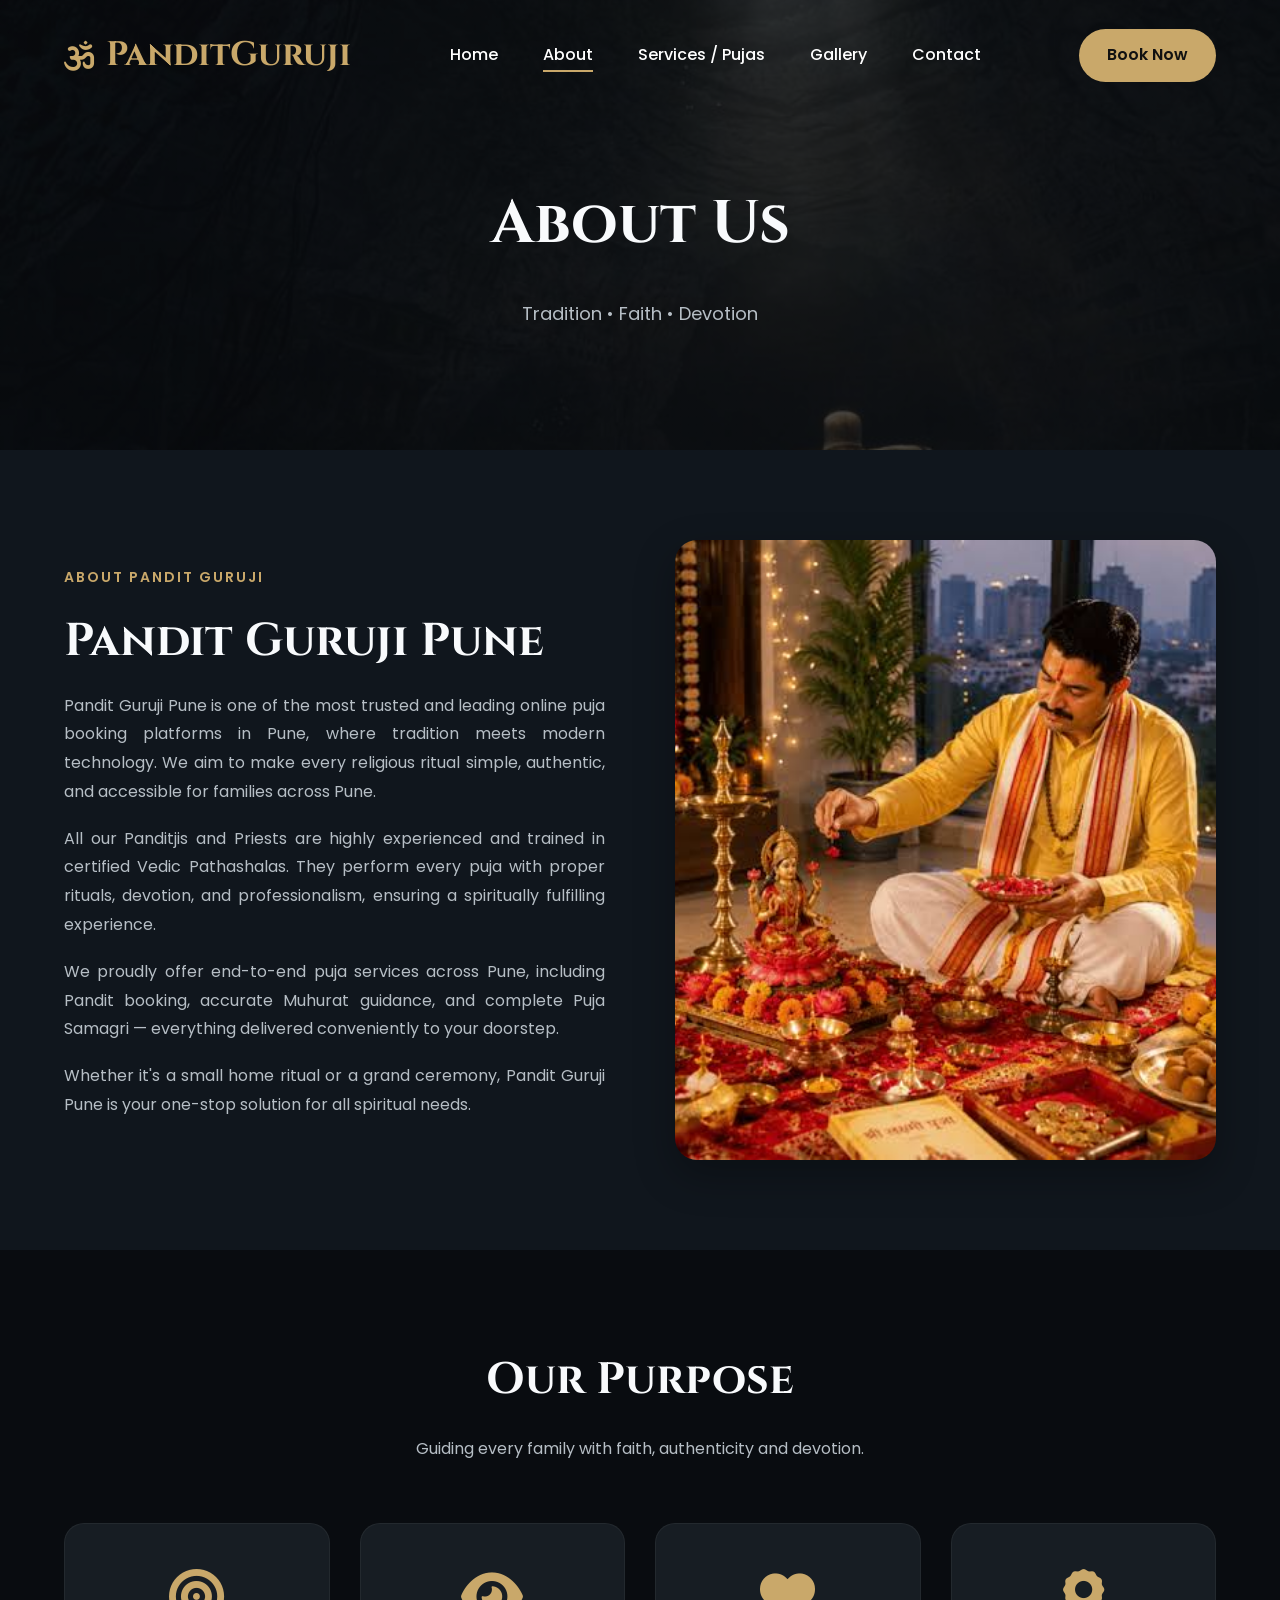
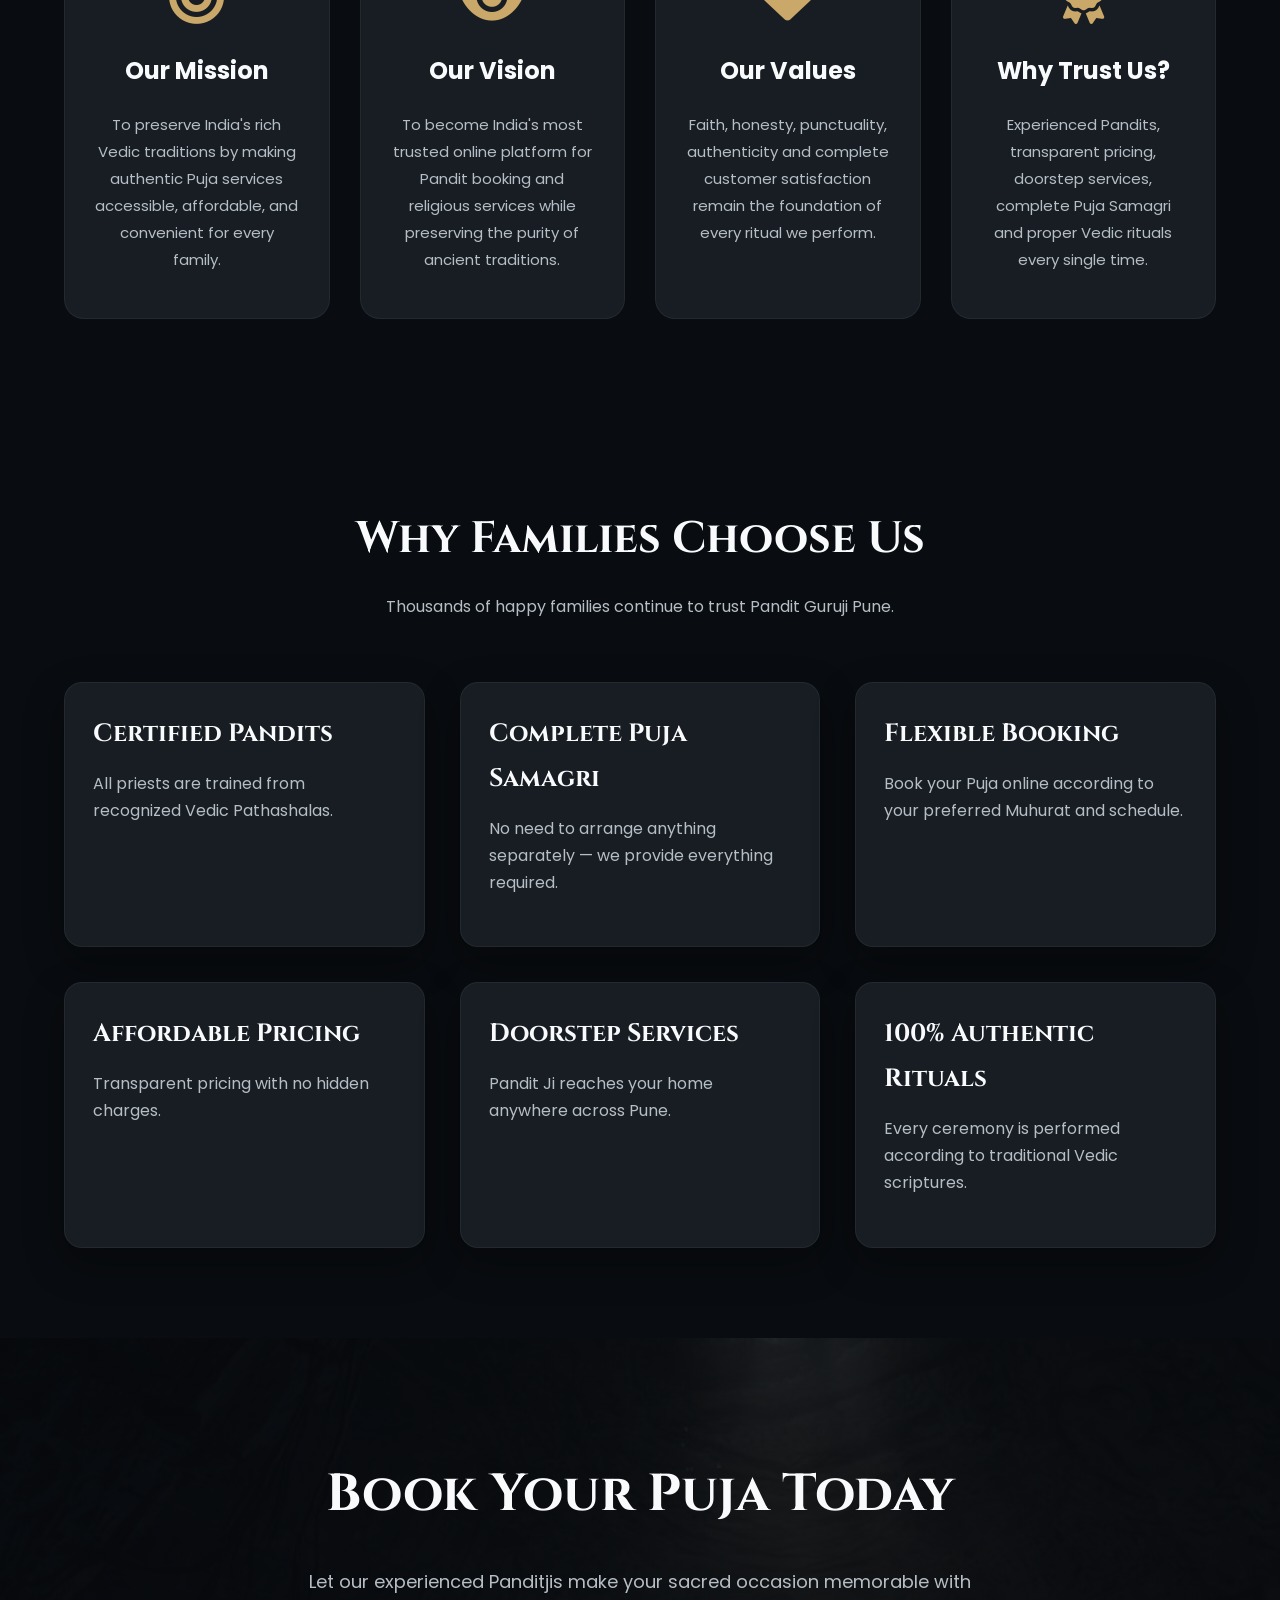
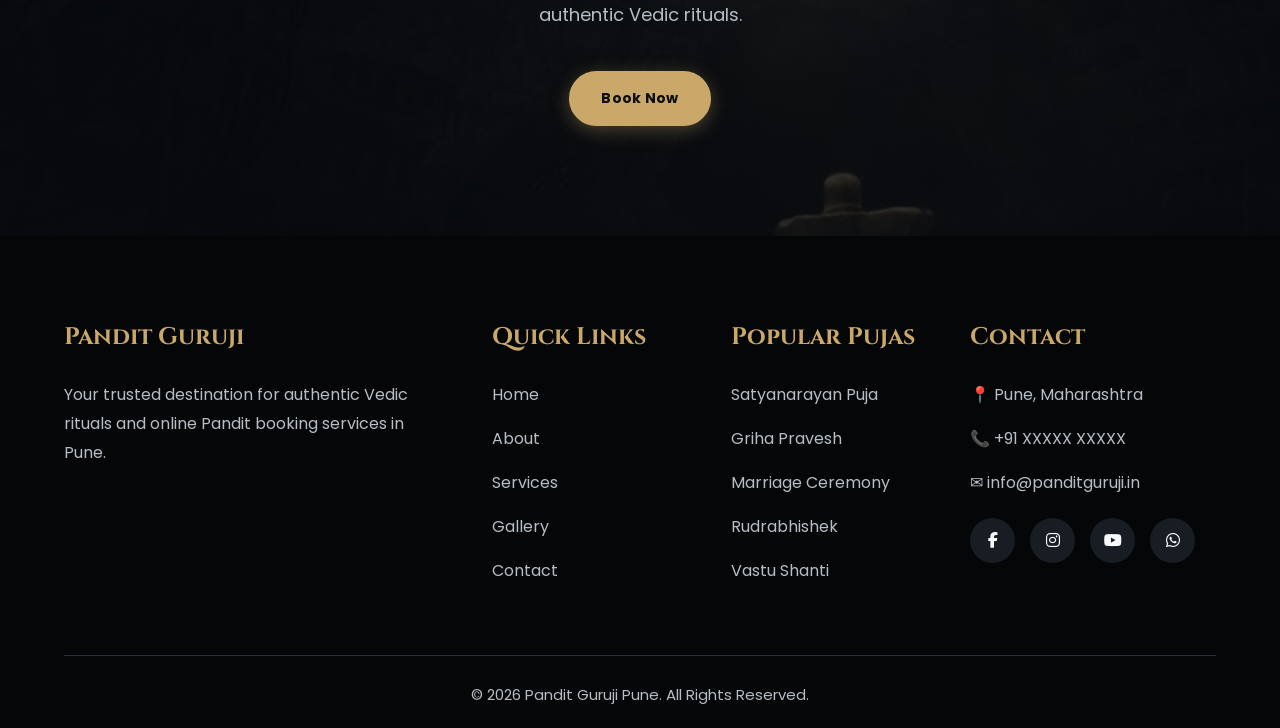
<file: about.html>
<!DOCTYPE html>
<html lang="en">
<head>
  <meta charset="UTF-8">
  <meta name="viewport" content="width=device-width, initial-scale=1.0">
  <title>About Us | Pandit Guruji Pune</title>
  <link rel="stylesheet" href="css/style.css">
  <link rel="preconnect" href="https://fonts.googleapis.com">
  <link rel="preconnect" href="https://fonts.gstatic.com" crossorigin>
  <link href="https://fonts.googleapis.com/css2?family=Cinzel:wght@500;600;700&family=Poppins:wght@300;400;500;600&display=swap" rel="stylesheet">
  <link rel="stylesheet" href="https://cdnjs.cloudflare.com/ajax/libs/font-awesome/6.5.2/css/all.min.css">
</head>
<body>

<!-- ================= PAGE BANNER ================= -->
<section class="page-banner">

  <header class="hero-header">
    <div class="container nav-container">
      <div class="logo">
        <i class="fa-solid fa-om"></i>
        PanditGuruji
      </div>
      <nav id="mainNav">
        <ul>
          <li><a href="index.html">Home</a></li>
          <li><a href="about.html" class="active">About</a></li>
          <li><a href="services.html">Services / Pujas</a></li>
          <li><a href="gallery.html">Gallery</a></li>
          <li><a href="contact.html">Contact</a></li>
        </ul>
      </nav>
      <a href="contact.html" class="nav-btn">Book Now</a>
      <button class="hamburger" id="hamburger" aria-label="Toggle menu">
        <span></span><span></span><span></span>
      </button>
    </div>
  </header>

  <div class="nav-overlay" id="navOverlay"></div>

  <div class="container">
    <h1>About Us</h1>
    <p>Tradition • Faith • Devotion</p>
  </div>

</section>

<!-- ================= ABOUT ================= -->
<section class="home-about">
  <div class="container">
    <div class="about-grid">
      <div class="about-content fade-up">
        <span>ABOUT PANDIT GURUJI</span>
        <h2>Pandit Guruji Pune</h2>
        <p>Pandit Guruji Pune is one of the most trusted and leading online puja booking platforms in Pune, where tradition meets modern technology. We aim to make every religious ritual simple, authentic, and accessible for families across Pune.</p>
        <p>All our Panditjis and Priests are highly experienced and trained in certified Vedic Pathashalas. They perform every puja with proper rituals, devotion, and professionalism, ensuring a spiritually fulfilling experience.</p>
        <p>We proudly offer end-to-end puja services across Pune, including Pandit booking, accurate Muhurat guidance, and complete Puja Samagri — everything delivered conveniently to your doorstep.</p>
        <p>Whether it's a small home ritual or a grand ceremony, Pandit Guruji Pune is your one-stop solution for all spiritual needs.</p>
      </div>
      <div class="about-image fade-up">
        <img src="images/about.jpg" alt="About Pandit Guruji">
      </div>
    </div>
  </div>
</section>

<!-- ================= MISSION & VISION ================= -->
<section>
  <div class="container">
    <div class="section-heading">
      <h2>Our Purpose</h2>
      <p>Guiding every family with faith, authenticity and devotion.</p>
    </div>
    <div class="why-grid">
      <div class="why-card fade-up">
        <i class="fa-solid fa-bullseye"></i>
        <h3>Our Mission</h3>
        <p>To preserve India's rich Vedic traditions by making authentic Puja services accessible, affordable, and convenient for every family.</p>
      </div>
      <div class="why-card fade-up">
        <i class="fa-solid fa-eye"></i>
        <h3>Our Vision</h3>
        <p>To become India's most trusted online platform for Pandit booking and religious services while preserving the purity of ancient traditions.</p>
      </div>
      <div class="why-card fade-up">
        <i class="fa-solid fa-heart"></i>
        <h3>Our Values</h3>
        <p>Faith, honesty, punctuality, authenticity and complete customer satisfaction remain the foundation of every ritual we perform.</p>
      </div>
      <div class="why-card fade-up">
        <i class="fa-solid fa-award"></i>
        <h3>Why Trust Us?</h3>
        <p>Experienced Pandits, transparent pricing, doorstep services, complete Puja Samagri and proper Vedic rituals every single time.</p>
      </div>
    </div>
  </div>
</section>

<!-- ================= WHY CHOOSE US ================= -->
<section class="featured-services">
  <div class="container">
    <div class="section-heading">
      <h2>Why Families Choose Us</h2>
      <p>Thousands of happy families continue to trust Pandit Guruji Pune.</p>
    </div>
    <div class="services-home-grid">
      <div class="service-home-card fade-up">
        <div class="card-content">
          <h3>Certified Pandits</h3>
          <p>All priests are trained from recognized Vedic Pathashalas.</p>
        </div>
      </div>
      <div class="service-home-card fade-up">
        <div class="card-content">
          <h3>Complete Puja Samagri</h3>
          <p>No need to arrange anything separately — we provide everything required.</p>
        </div>
      </div>
      <div class="service-home-card fade-up">
        <div class="card-content">
          <h3>Flexible Booking</h3>
          <p>Book your Puja online according to your preferred Muhurat and schedule.</p>
        </div>
      </div>
      <div class="service-home-card fade-up">
        <div class="card-content">
          <h3>Affordable Pricing</h3>
          <p>Transparent pricing with no hidden charges.</p>
        </div>
      </div>
      <div class="service-home-card fade-up">
        <div class="card-content">
          <h3>Doorstep Services</h3>
          <p>Pandit Ji reaches your home anywhere across Pune.</p>
        </div>
      </div>
      <div class="service-home-card fade-up">
        <div class="card-content">
          <h3>100% Authentic Rituals</h3>
          <p>Every ceremony is performed according to traditional Vedic scriptures.</p>
        </div>
      </div>
    </div>
  </div>
</section>

<!-- ================= CTA ================= -->
<section class="cta">
  <div class="container">
    <h2>Book Your Puja Today</h2>
    <p>Let our experienced Panditjis make your sacred occasion memorable with authentic Vedic rituals.</p>
    <a href="contact.html" class="btn">Book Now</a>
  </div>
</section>

<!-- ================= FOOTER ================= -->
<footer>
  <div class="container">
    <div class="footer-grid">
      <div>
        <h3>Pandit Guruji</h3>
        <p>Your trusted destination for authentic Vedic rituals and online Pandit booking services in Pune.</p>
      </div>
      <div>
        <h3>Quick Links</h3>
        <ul>
          <li><a href="index.html">Home</a></li>
          <li><a href="about.html">About</a></li>
          <li><a href="services.html">Services</a></li>
          <li><a href="gallery.html">Gallery</a></li>
          <li><a href="contact.html">Contact</a></li>
        </ul>
      </div>
      <div>
        <h3>Popular Pujas</h3>
        <ul>
          <li>Satyanarayan Puja</li>
          <li>Griha Pravesh</li>
          <li>Marriage Ceremony</li>
          <li>Rudrabhishek</li>
          <li>Vastu Shanti</li>
        </ul>
      </div>
      <div>
        <h3>Contact</h3>
        <p>📍 Pune, Maharashtra</p>
        <p>📞 +91 XXXXX XXXXX</p>
        <p>✉ info@panditguruji.in</p>
        <div class="socials">
          <a href="#"><i class="fab fa-facebook-f"></i></a>
          <a href="#"><i class="fab fa-instagram"></i></a>
          <a href="#"><i class="fab fa-youtube"></i></a>
          <a href="#"><i class="fab fa-whatsapp"></i></a>
        </div>
      </div>
    </div>
    <hr>
    <p class="copyright">© 2026 Pandit Guruji Pune. All Rights Reserved.</p>
  </div>
</footer>

<script src="js/script.js"></script>
</body>
</html>
</file>
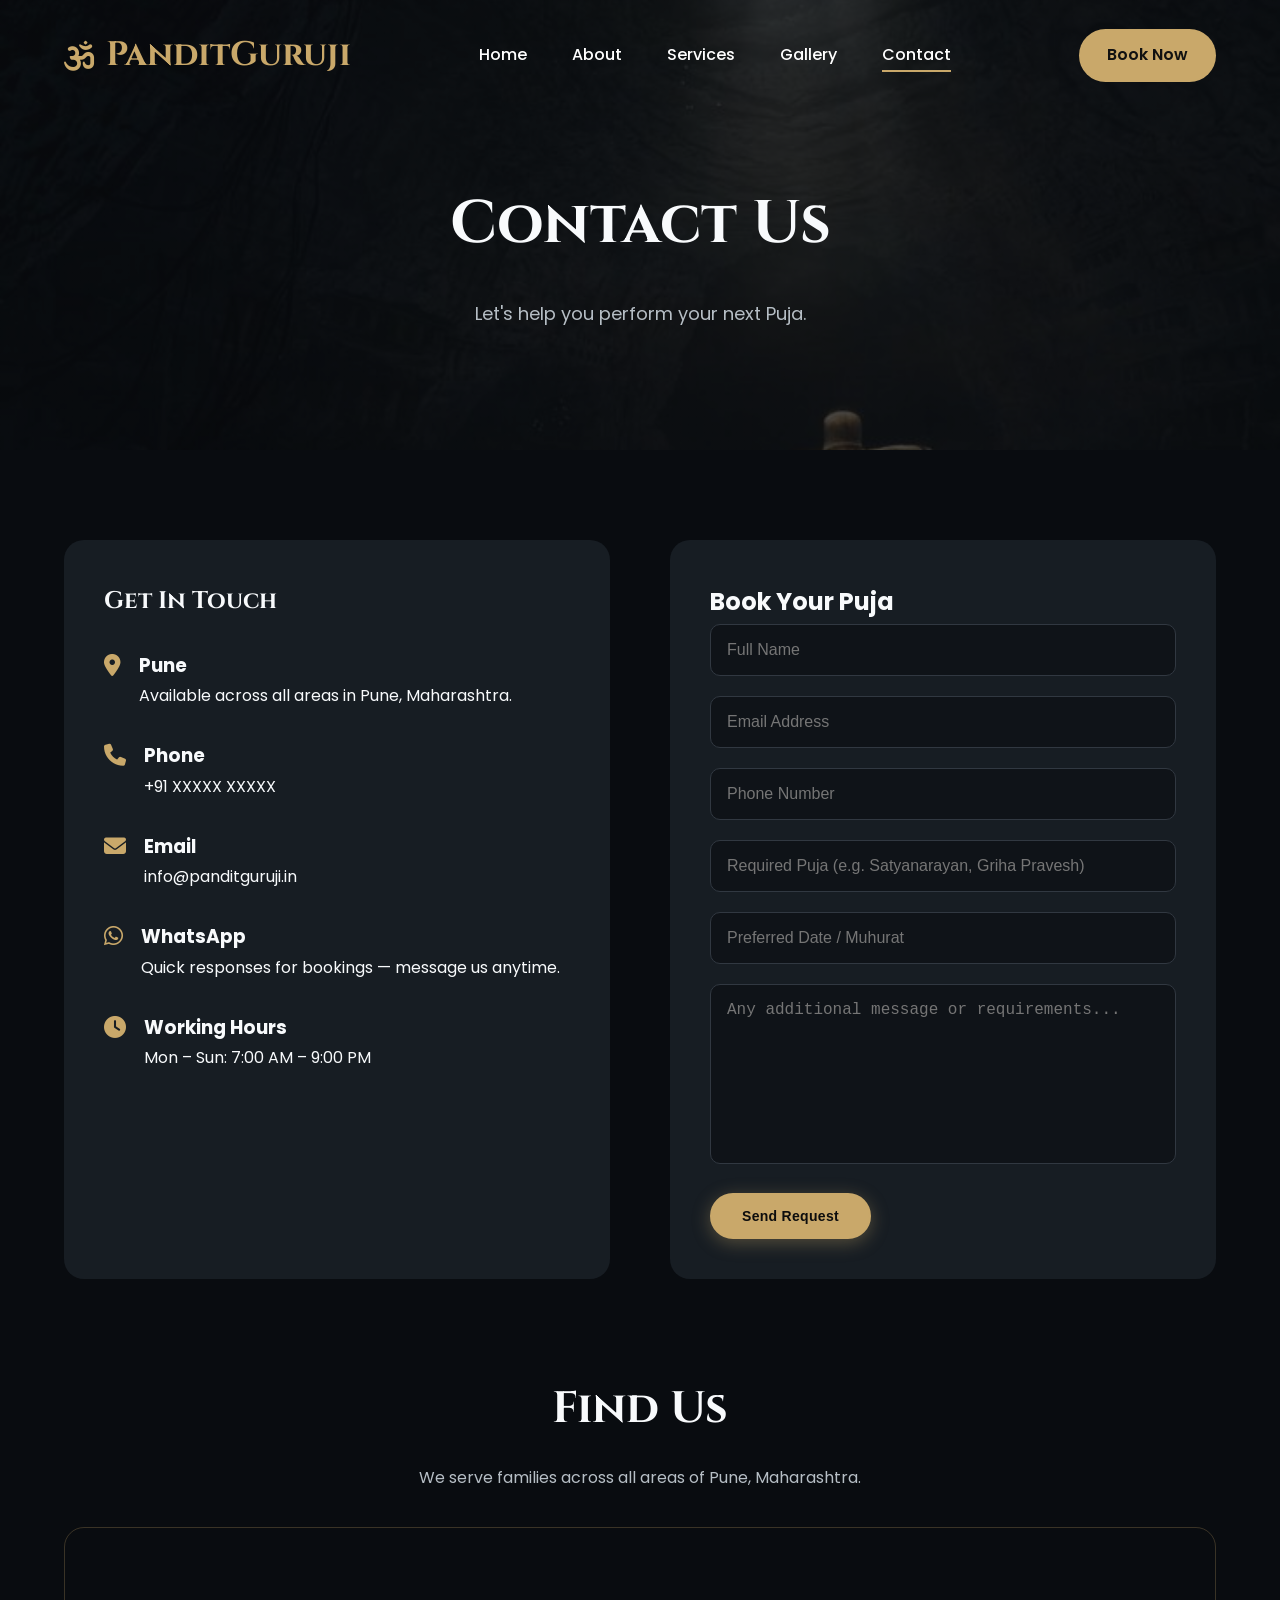
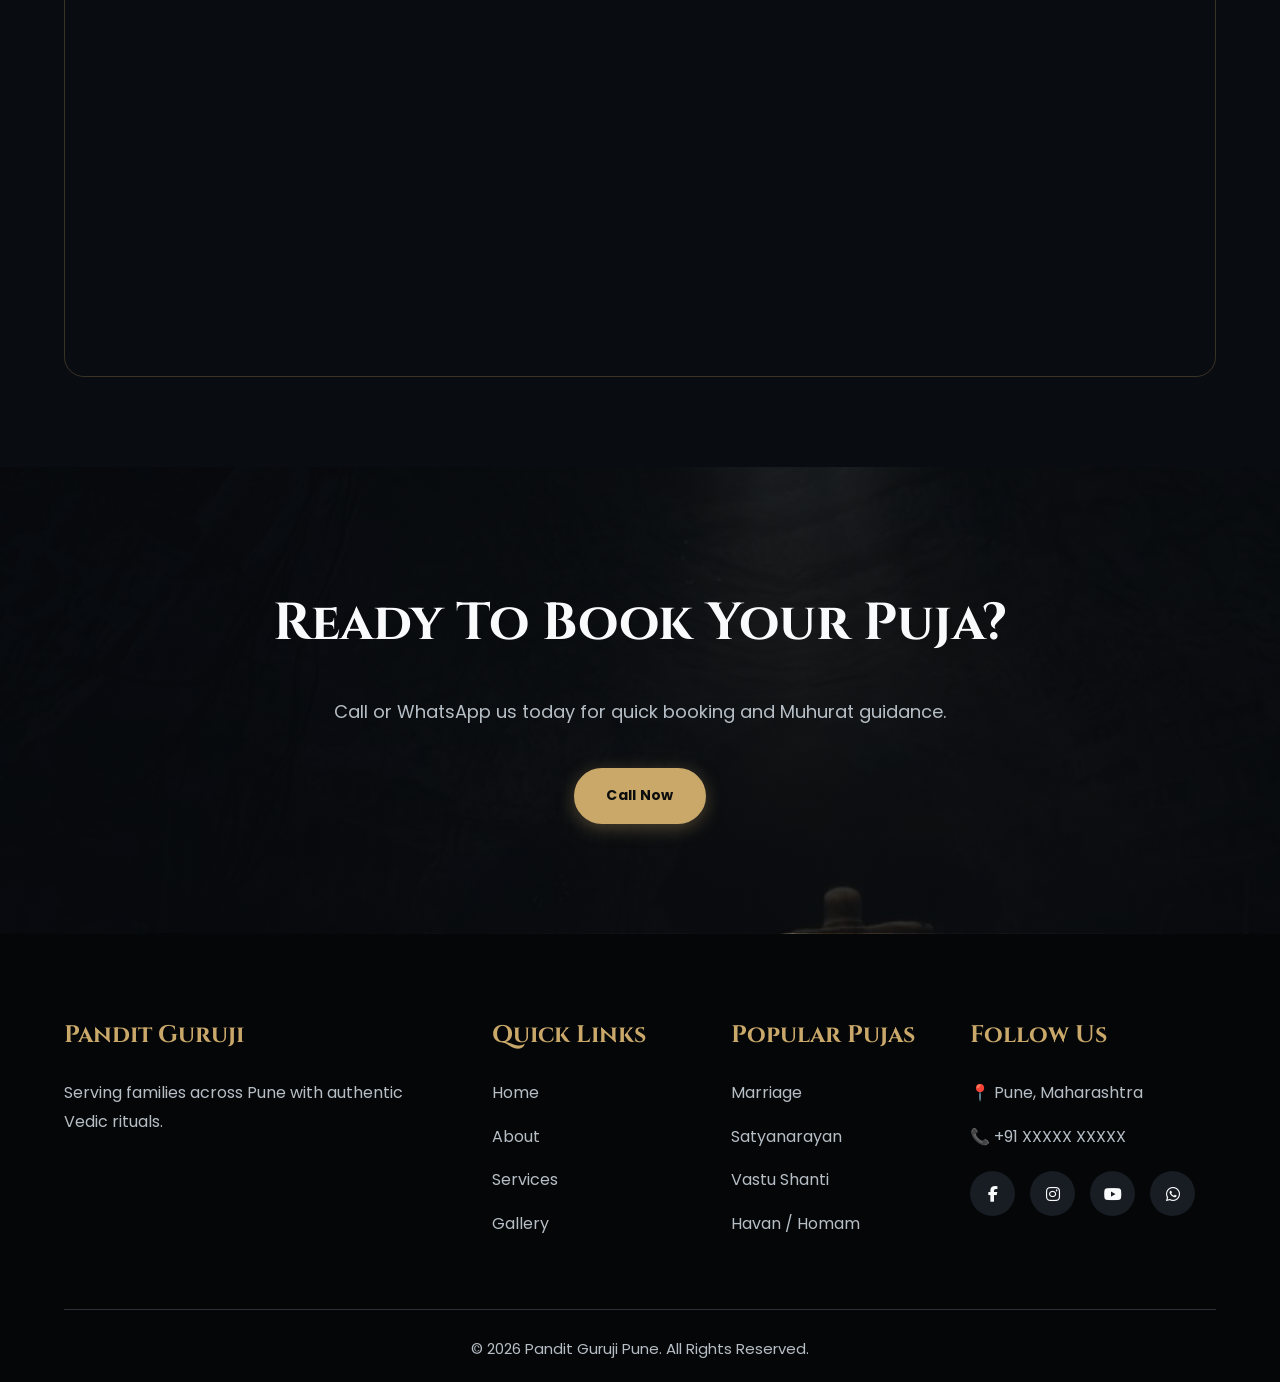
<file: contact.html>
<!DOCTYPE html>
<html lang="en">
<head>
  <meta charset="UTF-8">
  <meta name="viewport" content="width=device-width, initial-scale=1.0">
  <title>Contact Us | Pandit Guruji Pune</title>
  <link rel="stylesheet" href="css/style.css">
  <link href="https://fonts.googleapis.com/css2?family=Cinzel:wght@500;600;700&family=Poppins:wght@300;400;500;600&display=swap" rel="stylesheet">
  <link rel="stylesheet" href="https://cdnjs.cloudflare.com/ajax/libs/font-awesome/6.5.2/css/all.min.css">
</head>
<body>

<!-- ================= PAGE BANNER ================= -->
<section class="page-banner">

  <header class="hero-header">
    <div class="container nav-container">
      <div class="logo">
        <i class="fa-solid fa-om"></i>
        PanditGuruji
      </div>
      <nav id="mainNav">
        <ul>
          <li><a href="index.html">Home</a></li>
          <li><a href="about.html">About</a></li>
          <li><a href="services.html">Services</a></li>
          <li><a href="gallery.html">Gallery</a></li>
          <li><a href="contact.html" class="active">Contact</a></li>
        </ul>
      </nav>
      <a href="contact.html" class="nav-btn">Book Now</a>
      <button class="hamburger" id="hamburger" aria-label="Toggle menu">
        <span></span><span></span><span></span>
      </button>
    </div>
  </header>

  <div class="nav-overlay" id="navOverlay"></div>

  <div class="container">
    <h1>Contact Us</h1>
    <p>Let's help you perform your next Puja.</p>
  </div>

</section>

<!-- ================= CONTACT GRID ================= -->
<section>
  <div class="container">
    <div class="contact-grid">

      <!-- Info -->
      <div class="contact-info fade-up">
        <h2>Get In Touch</h2>

        <div class="contact-item">
          <i class="fa-solid fa-location-dot"></i>
          <div>
            <h3>Pune</h3>
            <p>Available across all areas in Pune, Maharashtra.</p>
          </div>
        </div>

        <div class="contact-item">
          <i class="fa-solid fa-phone"></i>
          <div>
            <h3>Phone</h3>
            <p>+91 XXXXX XXXXX</p>
          </div>
        </div>

        <div class="contact-item">
          <i class="fa-solid fa-envelope"></i>
          <div>
            <h3>Email</h3>
            <p>info@panditguruji.in</p>
          </div>
        </div>

        <div class="contact-item">
          <i class="fa-brands fa-whatsapp"></i>
          <div>
            <h3>WhatsApp</h3>
            <p>Quick responses for bookings — message us anytime.</p>
          </div>
        </div>

        <div class="contact-item">
          <i class="fa-solid fa-clock"></i>
          <div>
            <h3>Working Hours</h3>
            <p>Mon – Sun: 7:00 AM – 9:00 PM</p>
          </div>
        </div>
      </div>

      <!-- Form -->
      <div class="contact-form fade-up">
        <h2>Book Your Puja</h2>
        <form>
          <input type="text" placeholder="Full Name" required>
          <input type="email" placeholder="Email Address" required>
          <input type="tel" placeholder="Phone Number" required>
          <input type="text" placeholder="Required Puja (e.g. Satyanarayan, Griha Pravesh)">
          <input type="text" placeholder="Preferred Date / Muhurat">
          <textarea placeholder="Any additional message or requirements..."></textarea>
          <button type="submit" class="btn">Send Request</button>
        </form>
      </div>

    </div>
  </div>
</section>

<!-- ================= GOOGLE MAPS ================= -->
<section style="padding-top:0;">
  <div class="container">
    <div class="section-heading" style="margin-bottom:35px;">
      <h2>Find Us</h2>
      <p>We serve families across all areas of Pune, Maharashtra.</p>
    </div>
    <div class="map-container">
      <!-- Google Maps embed — Pune city centre -->
      <iframe
        src="https://www.google.com/maps/embed?pb=!1m18!1m12!1m3!1d242122.05291834375!2d73.72892889999999!3d18.524564!2m3!1f0!2f0!3f0!3m2!1i1024!2i768!4f13.1!3m3!1m2!1s0x3bc2bf2e67461101%3A0x828d43bf9d9ee343!2sPune%2C%20Maharashtra!5e0!3m2!1sen!2sin!4v1719475200000!5m2!1sen!2sin"
        allowfullscreen=""
        loading="lazy"
        referrerpolicy="no-referrer-when-downgrade"
        title="Pandit Guruji Pune Location">
      </iframe>
    </div>
  </div>
</section>

<!-- ================= CTA ================= -->
<section class="cta">
  <div class="container">
    <h2>Ready To Book Your Puja?</h2>
    <p>Call or WhatsApp us today for quick booking and Muhurat guidance.</p>
    <a href="tel:+91XXXXXXXXXX" class="btn">Call Now</a>
  </div>
</section>

<!-- ================= FOOTER ================= -->
<footer>
  <div class="container">
    <div class="footer-grid">
      <div>
        <h3>Pandit Guruji</h3>
        <p>Serving families across Pune with authentic Vedic rituals.</p>
      </div>
      <div>
        <h3>Quick Links</h3>
        <ul>
          <li><a href="index.html">Home</a></li>
          <li><a href="about.html">About</a></li>
          <li><a href="services.html">Services</a></li>
          <li><a href="gallery.html">Gallery</a></li>
        </ul>
      </div>
      <div>
        <h3>Popular Pujas</h3>
        <ul>
          <li>Marriage</li>
          <li>Satyanarayan</li>
          <li>Vastu Shanti</li>
          <li>Havan / Homam</li>
        </ul>
      </div>
      <div>
        <h3>Follow Us</h3>
        <p>📍 Pune, Maharashtra</p>
        <p>📞 +91 XXXXX XXXXX</p>
        <div class="socials">
          <a href="#"><i class="fab fa-facebook-f"></i></a>
          <a href="#"><i class="fab fa-instagram"></i></a>
          <a href="#"><i class="fab fa-youtube"></i></a>
          <a href="#"><i class="fab fa-whatsapp"></i></a>
        </div>
      </div>
    </div>
    <hr>
    <p class="copyright">© 2026 Pandit Guruji Pune. All Rights Reserved.</p>
  </div>
</footer>

<script src="js/script.js"></script>
</body>
</html>
</file>
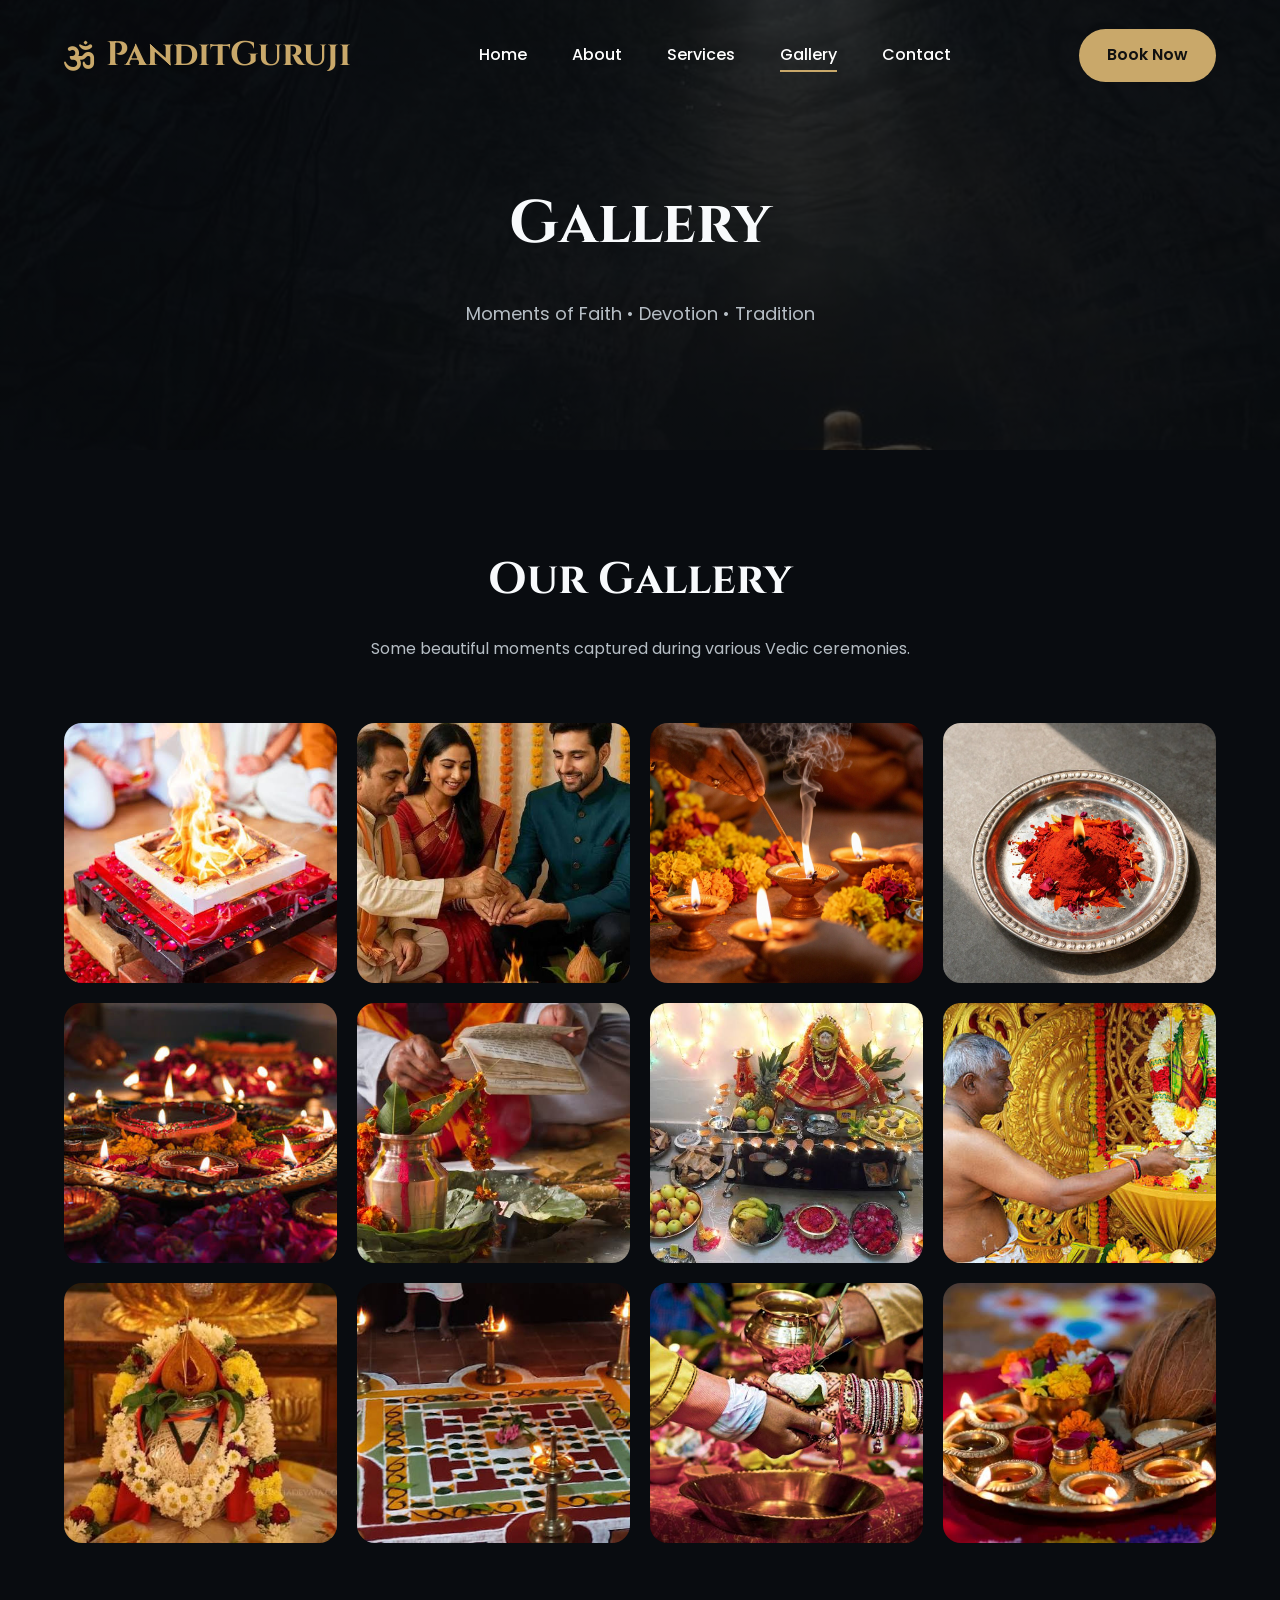
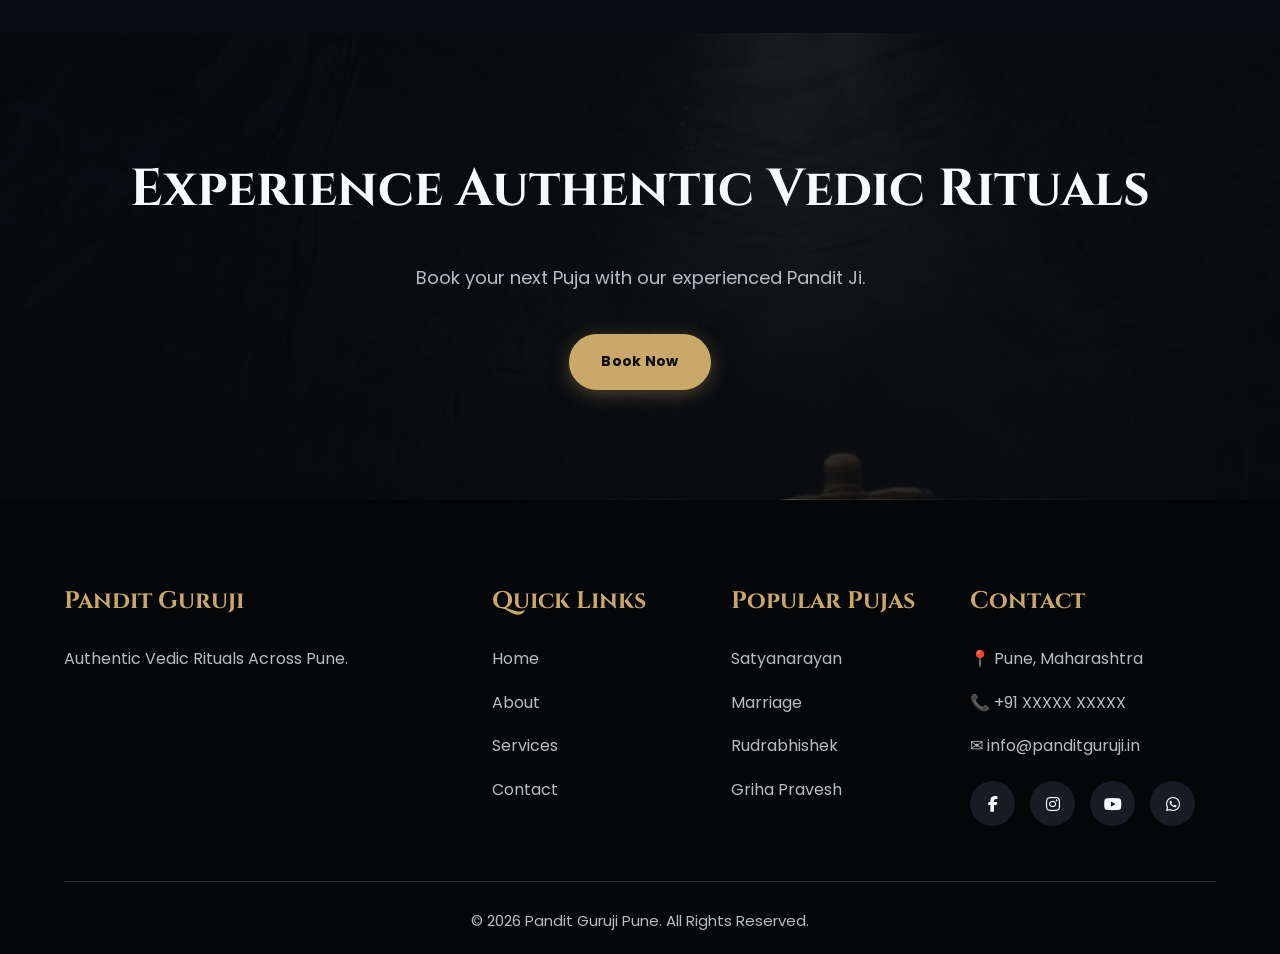
<file: gallery.html>
<!DOCTYPE html>
<html lang="en">
<head>
  <meta charset="UTF-8">
  <meta name="viewport" content="width=device-width, initial-scale=1.0">
  <title>Gallery | Pandit Guruji Pune</title>
  <link rel="stylesheet" href="css/style.css">
  <link href="https://fonts.googleapis.com/css2?family=Cinzel:wght@500;600;700&family=Poppins:wght@300;400;500;600&display=swap" rel="stylesheet">
  <link rel="stylesheet" href="https://cdnjs.cloudflare.com/ajax/libs/font-awesome/6.5.2/css/all.min.css">
</head>
<body>

<!-- ================= PAGE BANNER ================= -->
<section class="page-banner">

  <header class="hero-header">
    <div class="container nav-container">
      <div class="logo">
        <i class="fa-solid fa-om"></i>
        PanditGuruji
      </div>
      <nav id="mainNav">
        <ul>
          <li><a href="index.html">Home</a></li>
          <li><a href="about.html">About</a></li>
          <li><a href="services.html">Services</a></li>
          <li><a href="gallery.html" class="active">Gallery</a></li>
          <li><a href="contact.html">Contact</a></li>
        </ul>
      </nav>
      <a href="contact.html" class="nav-btn">Book Now</a>
      <button class="hamburger" id="hamburger" aria-label="Toggle menu">
        <span></span><span></span><span></span>
      </button>
    </div>
  </header>

  <div class="nav-overlay" id="navOverlay"></div>

  <div class="container">
    <h1>Gallery</h1>
    <p>Moments of Faith • Devotion • Tradition</p>
  </div>

</section>

<!-- ================= GALLERY ================= -->
<section>
  <div class="container">
    <div class="section-heading">
      <h2>Our Gallery</h2>
      <p>Some beautiful moments captured during various Vedic ceremonies.</p>
    </div>
    <div class="gallery-grid">
      <img src="images/gallery-1.jpg" alt="Vedic Ceremony">
      <img src="images/gallery-2.jpg" alt="Vedic Ceremony">
      <img src="images/gallery-3.jpg" alt="Vedic Ceremony">
      <img src="images/gallery-4.jpg" alt="Vedic Ceremony">
      <img src="images/gallery-5.jpg" alt="Vedic Ceremony">
      <img src="images/gallery-6.jpg" alt="Vedic Ceremony">
      <img src="images/gallery-7.jpg" alt="Vedic Ceremony">
      <img src="images/gallery-8.jpg" alt="Vedic Ceremony">
      <img src="images/gallery-9.jpg" alt="Vedic Ceremony">
      <img src="images/gallery-10.jpg" alt="Vedic Ceremony">
      <img src="images/gallery-11.jpg" alt="Vedic Ceremony">
      <img src="images/gallery-12.jpg" alt="Vedic Ceremony">
    </div>
  </div>
</section>

<!-- ================= CTA ================= -->
<section class="cta">
  <div class="container">
    <h2>Experience Authentic Vedic Rituals</h2>
    <p>Book your next Puja with our experienced Pandit Ji.</p>
    <a href="contact.html" class="btn">Book Now</a>
  </div>
</section>

<!-- ================= FOOTER ================= -->
<footer>
  <div class="container">
    <div class="footer-grid">
      <div>
        <h3>Pandit Guruji</h3>
        <p>Authentic Vedic Rituals Across Pune.</p>
      </div>
      <div>
        <h3>Quick Links</h3>
        <ul>
          <li><a href="index.html">Home</a></li>
          <li><a href="about.html">About</a></li>
          <li><a href="services.html">Services</a></li>
          <li><a href="contact.html">Contact</a></li>
        </ul>
      </div>
      <div>
        <h3>Popular Pujas</h3>
        <ul>
          <li>Satyanarayan</li>
          <li>Marriage</li>
          <li>Rudrabhishek</li>
          <li>Griha Pravesh</li>
        </ul>
      </div>
      <div>
        <h3>Contact</h3>
        <p>📍 Pune, Maharashtra</p>
        <p>📞 +91 XXXXX XXXXX</p>
        <p>✉ info@panditguruji.in</p>
        <div class="socials">
          <a href="#"><i class="fab fa-facebook-f"></i></a>
          <a href="#"><i class="fab fa-instagram"></i></a>
          <a href="#"><i class="fab fa-youtube"></i></a>
          <a href="#"><i class="fab fa-whatsapp"></i></a>
        </div>
      </div>
    </div>
    <hr>
    <p class="copyright">© 2026 Pandit Guruji Pune. All Rights Reserved.</p>
  </div>
</footer>

<script src="js/script.js"></script>
</body>
</html>
</file>
<file: css/style.css>
/* ===============================
   GOOGLE FONT
================================= */

@import url('https://fonts.googleapis.com/css2?family=Cinzel:wght@500;600;700&family=Poppins:wght@300;400;500;600;700&display=swap');

/* ===============================
   ROOT COLORS
================================= */

:root{

--bg:#090C10;
--surface:#171D23;
--surface2:#202932;

--gold:#C9A86A;
--gold-light:#E2C48D;

--white:#F8FAFC;
--text:#B6BEC5;

--shadow:0 15px 40px rgba(0,0,0,.30);

}

/* ===============================
RESET
================================= */

*{

margin:0;
padding:0;
box-sizing:border-box;

}

html{

scroll-behavior:smooth;

}

body{

background:var(--bg);

font-family:'Poppins',sans-serif;

color:var(--white);

overflow-x:hidden;

line-height:1.8;

}

img{

display:block;

max-width:100%;

}

a{

text-decoration:none;

color:inherit;

}

ul{

list-style:none;

}

/* ===============================
CONTAINER
================================= */

.container{

width:90%;

max-width:1280px;

margin:auto;

}

/* ===============================
SECTION
================================= */

section{

padding:90px 0;

}

.section-heading{

text-align:center;

margin-bottom:60px;

}

.section-heading h2{

font-size:44px;

font-family:'Cinzel',serif;

margin-bottom:15px;

}

.section-heading p{

max-width:650px;

margin:auto;

color:var(--text);

}

/* ===============================
HERO
================================= */

.hero{

position:relative;

height:100vh;

overflow:hidden;

display:flex;

justify-content:center;

align-items:center;

padding:0;

}

.hero-bg{

position:absolute;

top:0;

left:0;

width:100%;

height:100%;

object-fit:cover;

object-position:center top;

z-index:1;

}

.hero-content h1{

font-family:'Cinzel',serif;

font-size:24px;     /* was 64px */

line-height:1.2;

margin-bottom:20px;

font-weight:700;

animation:slideUp 1.4s ease forwards;

opacity:0;

}

.hero-content h1 span{

color:var(--gold);

display:inline-block;

animation:glow 2.5s infinite alternate;

}

.hero-content p{

font-size:8px;

color:var(--text);

margin-bottom:38px;

max-width:560px;

line-height:1.8;

animation:fadeUp 1.8s ease forwards;

animation-delay:.5s;

opacity:0;

}

.overlay{

position:absolute;

inset:0;

background:linear-gradient(

rgba(5,8,12,.30),

rgba(5,8,12,.55)

);

z-index:2;

}

/* ===============================
NAVBAR
================================= */

.hero-header{

position:absolute;

top:0;

left:0;

width:100%;

z-index:100; /* above page-banner bg but nav goes higher via fixed */

padding:25px 0;

}

.nav-container{

display:flex;

justify-content:space-between;

align-items:center;

}

.logo{

font-family:'Cinzel',serif;

font-size:34px;

font-weight:700;

color:var(--gold);

display:flex;

align-items:center;

gap:12px;

}

.logo i{

font-size:30px;

}

nav ul{

display:flex;

gap:45px;

}

nav ul li a{

color:white;

font-weight:500;

position:relative;

transition:.35s;

}

nav ul li a::after{

content:"";

position:absolute;

left:0;

bottom:-6px;

width:0;

height:2px;

background:var(--gold);

transition:.35s;

}

nav ul li a:hover::after,

nav ul li a.active::after{

width:100%;

}

nav ul li a:hover{

color:var(--gold);

}

.nav-btn{

padding:12px 28px;

background:var(--gold);

color:#111;

border-radius:40px;

font-weight:600;

transition:.35s;

}

.nav-btn:hover{

background:var(--gold-light);

transform:translateY(-3px);

}

/* ===============================
HERO CONTENT
================================= */

.hero-content{

position:relative;

z-index:5;

max-width:820px;

margin-left:0;

padding-left:0px;   /* Move content towards the left */

text-align:left;



}

.hero-tag{

display:inline-block;

padding:8px 18px;

background:rgba(255,255,255,.08);

border:1px solid rgba(255,255,255,.08);

border-radius:30px;

margin-bottom:25px;

font-size:14px;

}

.hero-content h1{

font-family:'Cinzel',serif;

font-size:42px;

line-height:1.15;

font-weight:700;

margin:20px 0;

letter-spacing:1px;

animation:slideUp 1.2s ease forwards;

opacity:0;

}

.hero-content h1 span{

color:var(--gold);

}

.hero-content p{

font-size:18px;

color:var(--text);

margin-bottom:40px;

max-width:560px;

}

.hero-buttons{

display:flex;

gap:18px;

}

/* ===============================
BUTTONS
================================= */

.btn{

display:inline-block;

padding:13px 30px;

background:var(--gold);

color:#0D0D0D;

border-radius:40px;

font-weight:700;

font-size:14px;

letter-spacing:.3px;

transition:.35s;

border:2px solid var(--gold);

box-shadow:0 4px 18px rgba(201,168,106,.35);

}

.btn:hover{

transform:translateY(-4px);

background:var(--gold-light);

border-color:var(--gold-light);

box-shadow:0 8px 28px rgba(201,168,106,.55);

color:#0D0D0D;

}

.btn-outline{

display:inline-block;

padding:15px 34px;

border:2px solid var(--gold);

border-radius:40px;

color:white;

transition:.35s;

}

.btn-outline:hover{

background:var(--gold);

color:#111;

}

.scroll-down{

position:absolute;

bottom:30px;

left:50%;

transform:translateX(-50%);

z-index:10;

font-size:26px;

color:white;

animation:bounce 2s infinite;

}

@keyframes bounce{

0%,100%{

transform:translate(-50%,0);

}

50%{

transform:translate(-50%,10px);

}

}

/* ===============================
QUICK SERVICES
================================= */

.quick-services{

background:var(--bg);

}

.quick-grid{

display:grid;

grid-template-columns:repeat(4,1fr);

gap:30px;

}

.quick-card{

background:var(--surface);

padding:40px 25px;

text-align:center;

border-radius:18px;

transition:.35s;

border:1px solid rgba(255,255,255,.05);

}

.quick-card:hover{

transform:translateY(-10px);

border-color:var(--gold);

box-shadow:var(--shadow);

}

.quick-card .icon{

width:80px;

height:80px;

margin:auto;

border-radius:50%;

display:flex;

align-items:center;

justify-content:center;

background:rgba(201,168,106,.15);

margin-bottom:25px;

}

.quick-card i{

font-size:34px;

color:var(--gold);

}

.quick-card h3{

margin-bottom:15px;

font-size:22px;

}

.quick-card p{

color:var(--text);

font-size:15px;

}

/*=========================================
ABOUT SECTION
=========================================*/

.home-about{

background:#10161D;

}

.about-grid{

display:grid;

grid-template-columns:1fr 1fr;

align-items:center;

gap:70px;

}

.about-content span{

color:var(--gold);

font-weight:600;

letter-spacing:2px;

font-size:14px;

text-transform:uppercase;

}

.about-content h2{

font-size:46px;

font-family:'Cinzel',serif;

margin:20px 0;

line-height:1.3;

}

.about-content p{

color:var(--text);

margin-bottom:18px;

text-align:justify;

}

.about-content ul{

margin:35px 0;

}

.about-content ul li{

display:flex;

align-items:center;

gap:14px;

margin-bottom:18px;

font-size:17px;

}

.about-content ul li i{

color:var(--gold);

font-size:18px;

}

.about-image{

position:relative;

overflow:hidden;

border-radius:22px;

box-shadow:var(--shadow);

}

.about-image img{

width:100%;

height:620px;

object-fit:cover;

transition:.5s;

}

.about-image:hover img{

transform:scale(1.08);

}


/*=========================================
FEATURED SERVICES
=========================================*/

.featured-services{

background:var(--bg);

}

.services-home-grid{

display:grid;

grid-template-columns:repeat(3,1fr);

gap:35px;

margin-top:40px;

}

.service-home-card{

background:var(--surface);

border-radius:18px;

overflow:hidden;

transition:.4s;

box-shadow:var(--shadow);

border:1px solid rgba(255,255,255,.05);

}

.service-home-card:hover{

transform:translateY(-12px);

border-color:var(--gold);

}

.service-home-card img{

width:100%;

height:250px;

object-fit:cover;

transition:.5s;

}

.service-home-card:hover img{

transform:scale(1.08);

}

.card-content{

padding:28px;

}

.card-content h3{

font-size:25px;

margin-bottom:14px;

font-family:'Cinzel',serif;

}

.card-content p{

color:var(--text);

margin-bottom:22px;

line-height:1.7;

}

.card-content a:not(.btn){
color:var(--gold);
font-weight:600;
}
.card-content a:not(.btn):hover{
color:var(--gold-light);
}


/*=========================================
WHY CHOOSE US
=========================================*/

.why-us{

background:#10161D;

}

.why-grid{

display:grid;

grid-template-columns:repeat(4,1fr);

gap:30px;

margin-top:50px;

}

.why-card{

background:var(--surface);

padding:45px 30px;

text-align:center;

border-radius:20px;

transition:.4s;

border:1px solid rgba(255,255,255,.05);

}

.why-card:hover{

transform:translateY(-12px);

border-color:var(--gold);

box-shadow:var(--shadow);

}

.why-card i{

font-size:55px;

color:var(--gold);

margin-bottom:25px;

}

.why-card h3{

font-size:24px;

margin-bottom:18px;

}

.why-card p{

color:var(--text);

font-size:15px;

line-height:1.8;

}


/*=========================================
STATISTICS
=========================================*/

.stats{

background:linear-gradient(

135deg,

#0D131A,

#171D23

);

padding:90px 0;

}

.stats-grid{

display:grid;

grid-template-columns:repeat(4,1fr);

gap:30px;

text-align:center;

}

.stats-grid div{

padding:40px 25px;

background:rgba(255,255,255,.03);

border-radius:18px;

border:1px solid rgba(255,255,255,.05);

transition:.4s;

}

.stats-grid div:hover{

transform:translateY(-10px);

background:rgba(201,168,106,.08);

}

.stats-grid h2{

font-size:56px;

font-family:'Cinzel',serif;

color:var(--gold);

margin-bottom:10px;

}

.stats-grid p{

font-size:17px;

color:var(--text);

}


/*=========================================
COMMON HOVER EFFECT
=========================================*/

.service-home-card,
.quick-card,
.why-card{

cursor:pointer;

}

.service-home-card::before,
.quick-card::before,
.why-card::before{

content:"";

position:absolute;

top:0;

left:-100%;

width:100%;

height:100%;

background:linear-gradient(

90deg,

transparent,

rgba(255,255,255,.08),

transparent

);

transition:.8s;

}

.service-home-card,
.quick-card,
.why-card{

position:relative;

overflow:hidden;

}

.service-home-card:hover::before,
.quick-card:hover::before,
.why-card:hover::before{

left:100%;

}
/*==================================================
TESTIMONIALS
==================================================*/

.testimonials{
    background:var(--bg);
}

.testimonial-grid{
    display:grid;
    grid-template-columns:repeat(3,1fr);
    gap:35px;
    margin-top:50px;
}

.testimonial-card{
    background:var(--surface);
    padding:40px 30px;
    border-radius:20px;
    transition:.4s;
    border:1px solid rgba(255,255,255,.05);
    box-shadow:var(--shadow);
}

.testimonial-card:hover{
    transform:translateY(-10px);
    border-color:var(--gold);
}

.stars{
    color:var(--gold);
    font-size:22px;
    margin-bottom:20px;
    letter-spacing:3px;
}

.testimonial-card p{
    color:var(--text);
    line-height:1.9;
    margin-bottom:25px;
}

.testimonial-card h4{
    color:var(--gold);
    font-weight:600;
}


/*==================================================
CTA SECTION
==================================================*/

.cta{

padding:110px 0;

text-align:center;

background:
linear-gradient(rgba(8,10,14,.85),rgba(8,10,14,.85)),
url("../images/home-bg.jpg");

background-size:cover;
background-position:center;

}

.cta h2{

font-size:52px;

font-family:'Cinzel',serif;

margin-bottom:25px;

}

.cta p{

font-size:18px;

color:var(--text);

max-width:700px;

margin:0 auto 40px;

}


/*==================================================
FOOTER
==================================================*/

footer{

background:#050608;

padding:80px 0 20px;

}

.footer-grid{

display:grid;

grid-template-columns:2fr 1fr 1fr 1.3fr;

gap:50px;

}

.footer-grid h3{

font-size:24px;

margin-bottom:22px;

font-family:'Cinzel',serif;

color:var(--gold);

}

.footer-grid p{

color:var(--text);

margin-bottom:15px;

}

.footer-grid ul li{

margin-bottom:15px;

color:var(--text);

transition:.3s;

cursor:pointer;

}

.footer-grid ul li:hover{

color:var(--gold);

padding-left:8px;

}

.footer-grid ul li a{

color:var(--text);

transition:.3s;

}

.footer-grid ul li a:hover{

color:var(--gold);

}

.socials{

display:flex;

gap:15px;

margin-top:20px;

}

.socials a{

width:45px;

height:45px;

border-radius:50%;

display:flex;

align-items:center;

justify-content:center;

background:var(--surface);

transition:.35s;

}

.socials a:hover{

background:var(--gold);

color:#111;

transform:translateY(-6px);

}

footer hr{

margin:55px 0 25px;

border:none;

height:1px;

background:#2B3138;

}

.copyright{

text-align:center;

color:var(--text);

font-size:15px;

}


/*==================================================
PAGE BANNER
==================================================*/

.page-banner{

padding:170px 0 120px;

text-align:center;

position:relative; /* needed so hero-header absolute positions inside it */
overflow:hidden;

background:
linear-gradient(rgba(10,12,16,.75),rgba(10,12,16,.75)),
url("../images/home-bg.jpg");

background-size:cover;
background-position:center;

}

.page-banner h1{

font-size:60px;

font-family:'Cinzel',serif;

margin-bottom:20px;

}

.page-banner p{

color:var(--text);

font-size:18px;

}


/*==================================================
SERVICES PAGE GRID
==================================================*/

.services-grid{

display:grid;

grid-template-columns:repeat(3,1fr);

gap:35px;

}

.service-card{

background:var(--surface);

border-radius:18px;

overflow:hidden;

transition:.4s;

box-shadow:var(--shadow);

border:1px solid rgba(255,255,255,.05);

}

.service-card:hover{

transform:translateY(-12px);

border-color:var(--gold);

}

.service-card img{

width:100%;

height:230px;

object-fit:cover;

transition:.5s;

}

.service-card:hover img{

transform:scale(1.08);

}

.service-content{

padding:25px;

}

.service-content h3{

font-size:25px;

margin-bottom:12px;

font-family:'Cinzel',serif;

}

.service-content p{

color:var(--text);

margin-bottom:18px;

}

.service-content a:not(.btn){
color:var(--gold);
font-weight:600;
}

/* ---- Puja duration badge ---- */
.puja-meta{
display:flex;
gap:18px;
margin-bottom:16px;
flex-wrap:wrap;
}
.puja-meta span{
display:inline-flex;
align-items:center;
gap:6px;
font-size:12px;
color:var(--text);
background:rgba(255,255,255,.05);
border:1px solid rgba(255,255,255,.08);
border-radius:20px;
padding:4px 12px;
}
.puja-meta span i{
color:var(--gold);
font-size:11px;
}


/*==================================================
GALLERY
==================================================*/

.gallery-grid{

display:grid;

grid-template-columns:repeat(4,1fr);

gap:20px;

}

.gallery-grid img{

width:100%;

height:260px;

object-fit:cover;

border-radius:18px;

transition:.45s;

}

.gallery-grid img:hover{

transform:scale(1.07);

box-shadow:0 20px 40px rgba(0,0,0,.35);

}


/*==================================================
CONTACT
==================================================*/

.contact-grid{

display:grid;

grid-template-columns:1fr 1fr;

gap:60px;

}

.contact-info{

background:var(--surface);

padding:40px;

border-radius:20px;

}

.contact-info h2{

margin-bottom:25px;

font-family:'Cinzel',serif;

}

.contact-item{

display:flex;

gap:18px;

margin-bottom:28px;

align-items:flex-start;

}

.contact-item i{

font-size:22px;

color:var(--gold);

margin-top:5px;

}

.contact-form{

background:var(--surface);

padding:40px;

border-radius:20px;

}

.contact-form input,

.contact-form textarea{

width:100%;

padding:16px;

margin-bottom:20px;

background:#0F1318;

border:1px solid #313841;

border-radius:10px;

color:white;

font-size:16px;

}

.contact-form textarea{

height:180px;

resize:none;

}

.contact-form input:focus,

.contact-form textarea:focus{

outline:none;

border-color:var(--gold);

}


/*==================================================
SCROLLBAR
==================================================*/

::-webkit-scrollbar{

width:10px;

}

::-webkit-scrollbar-track{

background:#0A0D12;

}

::-webkit-scrollbar-thumb{

background:var(--gold);

border-radius:20px;

}


/*==================================================
HAMBURGER MENU
==================================================*/

.hamburger{
display:none;
flex-direction:column;
justify-content:space-between;
width:34px;    /* slightly larger tap target */
height:22px;
cursor:pointer;
z-index:10002; /* must be highest */
background:none;
border:none;
padding:4px;   /* extra tap area */
position:relative;
touch-action:manipulation;
-webkit-tap-highlight-color:transparent;
}

.hamburger span{
display:block;
width:100%;
height:2px;
background:var(--white);
border-radius:2px;
transition:.35s;
}

.hamburger.open span:nth-child(1){
transform:translateY(9px) rotate(45deg);
}

.hamburger.open span:nth-child(2){
opacity:0;
}

.hamburger.open span:nth-child(3){
transform:translateY(-9px) rotate(-45deg);
}

/* nav-close button: hidden by default, shown only inside mobile nav */
.nav-close{ display:none; }

/*==================================================
RESPONSIVE — 1100px (large tablet / small laptop)
==================================================*/

@media(max-width:1100px){

.hero-content h1{font-size:52px;}

nav ul{gap:28px;}

.logo{font-size:26px;}

.services-home-grid,
.services-grid{grid-template-columns:repeat(2,1fr);}

.gallery-grid{grid-template-columns:repeat(3,1fr);}

.footer-grid{grid-template-columns:repeat(2,1fr);}

.why-grid{grid-template-columns:repeat(2,1fr);}

.stats-grid{grid-template-columns:repeat(2,1fr);}

.testimonial-grid{grid-template-columns:repeat(2,1fr);}

.about-content h2{font-size:36px;}

.section-heading h2{font-size:36px;}

}

/*==================================================
RESPONSIVE — 900px (tablet portrait)
==================================================*/

@media(max-width:900px){

.quick-grid{grid-template-columns:repeat(2,1fr);}

.about-grid{
grid-template-columns:1fr;
gap:40px;
}

.about-image img{height:380px;}

.contact-grid{
grid-template-columns:1fr;
gap:35px;
}

.hero-content h1{font-size:44px;}

}

/*==================================================
RESPONSIVE — 768px (tablet / large phone)
==================================================*/

@media(max-width:768px){

/* --- NAV --- */
.hamburger{display:flex;}
.nav-close{display:flex;}  /* show close X inside nav panel */

.nav-btn{display:none;}

/* nav-container needs to allow hamburger to sit at the right */
.nav-container{
  position:relative;
}

nav{
position:fixed;
top:0;
right:-100%;
width:78%;
max-width:320px;
height:100vh;
background:#0D1117;
display:flex;
flex-direction:column;
justify-content:center;
align-items:center;
transition:.45s cubic-bezier(.4,0,.2,1);
z-index:10001;
border-left:1px solid rgba(201,168,106,.2);
box-shadow:-10px 0 40px rgba(0,0,0,.6);
padding:80px 20px 40px; /* top padding clears the X button area */
pointer-events:auto;
-webkit-overflow-scrolling:touch;
overflow-y:auto;
}

nav.open{right:0;}

nav ul{
flex-direction:column;
gap:0;             /* remove gap — use padding on links instead */
text-align:center;
width:100%;
pointer-events:auto;
}

nav ul li{
pointer-events:auto;
width:100%;
}

nav ul li a{
font-size:20px;
display:block;
padding:18px 24px;
width:100%;
pointer-events:auto;
cursor:pointer;
touch-action:manipulation;
-webkit-tap-highlight-color:rgba(201,168,106,0.25);
border-radius:10px;
transition:background .2s, color .2s;
position:relative;
z-index:10003;   /* above everything — links must always be tappable */
}

nav ul li a:hover,
nav ul li a.active{
background:rgba(201,168,106,.12);
color:var(--gold);
}

/* X close button shown inside the nav panel on mobile */
.nav-close{
display:flex;
position:absolute;
top:20px;
right:20px;
width:40px;
height:40px;
align-items:center;
justify-content:center;
background:rgba(255,255,255,.08);
border:1px solid rgba(255,255,255,.15);
border-radius:50%;
cursor:pointer;
font-size:20px;
color:white;
z-index:10002;
touch-action:manipulation;
}

.nav-overlay{
display:none;
position:fixed;
top:0;
left:0;
/* Right edge stops where nav panel begins (nav is max 320px wide from right) */
right:78%;
bottom:0;
background:rgba(0,0,0,.65);
z-index:10000;
cursor:pointer;
pointer-events:auto;
}

.nav-overlay.active{display:block;}

/* --- HERO --- */
.hero{text-align:center;}

.hero-content{
margin:auto;
padding:0 20px;
text-align:center;
}

.hero-content h1{font-size:36px;}

.hero-content p{font-size:16px;}

.hero-buttons{
justify-content:center;
flex-wrap:wrap;
gap:14px;
}

/* --- ABOUT --- */
.about-grid{grid-template-columns:1fr; gap:35px;}

.about-content h2{font-size:30px;}

.about-image img{height:320px;}

/* --- GRIDS --- */
.quick-grid{grid-template-columns:repeat(2,1fr);}

.services-home-grid,
.services-grid{grid-template-columns:repeat(2,1fr);}

.gallery-grid{grid-template-columns:repeat(2,1fr);}

.why-grid{grid-template-columns:repeat(2,1fr);}

.stats-grid{grid-template-columns:repeat(2,1fr);}

.testimonial-grid{grid-template-columns:1fr;}

.footer-grid{grid-template-columns:repeat(2,1fr);}

/* --- TYPOGRAPHY --- */
.section-heading h2{font-size:30px;}

.page-banner h1{font-size:40px;}

.page-banner{padding:140px 0 80px;}

.cta h2{font-size:32px;}

.cta p{font-size:16px;}

/* --- SECTION PADDING --- */
section{padding:50px 0;}

/* Safety: ensure body scroll always works on page load */
body{overflow-x:hidden; overflow-y:auto;}

}

/*==================================================
RESPONSIVE — 480px (small phones)
==================================================*/

@media(max-width:480px){

/* --- NAV --- */
.logo{font-size:20px;}
.logo i{font-size:20px;}

/* --- HERO --- */
.hero-content h1{font-size:26px; letter-spacing:.3px;}
.hero-content p{font-size:14px;}
.hero-tag{font-size:11px; padding:6px 12px;}

.btn{padding:11px 20px; font-size:13px;}
.btn-outline{padding:11px 20px; font-size:13px;}

/* --- GRIDS — 2-col on phones --- */
.services-home-grid,
.services-grid{grid-template-columns:repeat(2,1fr); gap:14px;}

.gallery-grid{grid-template-columns:repeat(2,1fr); gap:10px;}

.why-grid{grid-template-columns:repeat(2,1fr); gap:14px;}

.stats-grid{grid-template-columns:repeat(2,1fr); gap:14px;}

.quick-grid{grid-template-columns:repeat(2,1fr); gap:14px;}

/* footer stays 1-col — too wide otherwise */
.footer-grid{grid-template-columns:1fr; gap:28px;}

/* --- ABOUT --- */
.about-image img{height:240px;}

/* --- SECTIONS --- */
.section-heading h2{font-size:24px;}
.section-heading{margin-bottom:30px;}

.page-banner h1{font-size:26px;}
.page-banner p{font-size:14px;}
.page-banner{padding:110px 0 55px;}

.cta h2{font-size:24px;}
.cta p{font-size:14px;}
.cta{padding:60px 0;}

/* --- CONTACT --- */
.contact-info,
.contact-form{padding:22px 16px;}

/* --- STATS --- */
.stats-grid h2{font-size:38px;}
.stats-grid p{font-size:14px;}
.stats-grid div{padding:28px 12px;}

/* --- CARDS — compact on 2-col --- */
.card-content{padding:16px;}
.card-content h3{font-size:16px; margin-bottom:8px;}
.card-content p{font-size:13px; margin-bottom:12px;}

.service-content{padding:14px;}
.service-content h3{font-size:15px; margin-bottom:8px;}
.service-content p{font-size:12px; margin-bottom:10px;}
.service-card img{height:140px;}
.service-home-card img{height:130px;}

.why-card{padding:22px 14px;}
.why-card i{font-size:32px; margin-bottom:14px;}
.why-card h3{font-size:16px; margin-bottom:8px;}
.why-card p{font-size:12px;}

.quick-card{padding:22px 14px;}
.quick-card .icon{width:54px; height:54px; margin-bottom:14px;}
.quick-card i{font-size:24px;}
.quick-card h3{font-size:16px; margin-bottom:8px;}
.quick-card p{font-size:12px;}

/* --- PUJA META BADGES --- */
.puja-meta{gap:6px; margin-bottom:10px;}
.puja-meta span{font-size:10px; padding:3px 8px;}

/* --- GALLERY --- */
.gallery-grid img{height:140px; border-radius:10px;}

/* --- TESTIMONIALS --- */
.testimonial-grid{grid-template-columns:1fr;}

/* --- FOOTER --- */
footer{padding:45px 0 16px;}
.footer-grid{gap:24px;}
footer hr{margin:35px 0 18px;}
.copyright{font-size:13px;}

}

/*==================================================
RESPONSIVE — 360px (very small phones)
==================================================*/

@media(max-width:360px){
.hero-content h1{font-size:22px;}
.services-home-grid,
.services-grid,
.gallery-grid,
.quick-grid,
.why-grid{gap:10px;}
.service-card img{height:120px;}
.service-home-card img{height:115px;}
.card-content h3{font-size:14px;}
.service-content h3{font-size:13px;}
}


/*==================================================
FADE ANIMATION
==================================================*/

.fade-up{

opacity:0;

transform:translateY(60px);

transition:1s;

}

.fade-up.show{

opacity:1;

transform:translateY(0);

}

/*==============================
 HERO ANIMATIONS
===============================*/

@keyframes slideUp{

0%{

opacity:0;

transform:translateY(80px);

}

100%{

opacity:1;

transform:translateY(0);

}

}

@keyframes fadeUp{

0%{

opacity:0;

transform:translateY(40px);

}

100%{

opacity:1;

transform:translateY(0);

}

}

@keyframes glow{

0%{

text-shadow:

0 0 5px rgba(201,168,106,.4),

0 0 10px rgba(201,168,106,.2);

}

100%{

text-shadow:

0 0 15px rgba(201,168,106,.8),

0 0 30px rgba(201,168,106,.6),

0 0 45px rgba(201,168,106,.4);

}

}
/*==================================================
  CRITICAL FIXES — z-index & mobile nav
==================================================*/

/* Hero navbar must sit above hero overlay (z-index:2) */
.hero .hero-header{
  z-index:200;
}

/*
 * MOBILE NAV Z-INDEX STACK (highest to lowest):
 *   hamburger  : 10002  — always tappable
 *   nav panel  : 10001  — slide-in drawer
 *   nav overlay: 10000  — dim background, BEHIND nav
 *
 * The overlay MUST be lower than the nav panel so links
 * inside the panel are never blocked by the overlay's
 * pointer-event layer on mobile browsers.
 */
.hamburger{
  z-index:10002 !important;
  position:relative;
}

nav{
  z-index:10001 !important;
}

.nav-overlay{
  z-index:10000 !important;
}

/* Hero content above hero overlay (z-index:2) */
.hero-content{
  z-index:10;
}

/* Ensure nav links are always clickable/tappable */
nav ul li a{
  position:relative;
  z-index:1;
  cursor:pointer;
  -webkit-tap-highlight-color:rgba(201,168,106,0.2);
  touch-action:manipulation;
}

/* Make service cards always visible (animation is bonus, not required) */
.service-card,
.service-home-card{
  opacity:1 !important;
  transform:none;
}
/* But still allow fade-up when JS adds .show */
.fade-up{
  opacity:0;
  transform:translateY(50px);
  transition:opacity .7s ease, transform .7s ease;
}
.fade-up.show{
  opacity:1 !important;
  transform:translateY(0) !important;
}

/* Google Maps iframe */
.map-container{
  width:100%;
  height:450px;
  border-radius:20px;
  overflow:hidden;
  border:1px solid rgba(201,168,106,.25);
}
.map-container iframe{
  width:100%;
  height:100%;
  border:0;
  display:block;
}

/*==================================================
  MOBILE FIX — Quick grid cards too large on phone
==================================================*/

@media(max-width:768px){
  /* Quick service cards — compact on mobile */
  .quick-grid{
    grid-template-columns: repeat(2,1fr);
    gap: 14px;
  }
  .quick-card{
    padding: 22px 14px;
  }
  .quick-card .icon{
    width: 52px;
    height: 52px;
    margin-bottom: 12px;
  }
  .quick-card i{
    font-size: 22px;
  }
  .quick-card h3{
    font-size: 15px;
    margin-bottom: 8px;
  }
  .quick-card p{
    font-size: 12px;
    line-height: 1.5;
  }
}

@media(max-width:480px){
  .quick-grid{
    grid-template-columns: repeat(2,1fr);
    gap: 10px;
  }
  .quick-card{
    padding: 16px 10px;
  }
  .quick-card .icon{
    width: 44px;
    height: 44px;
    margin-bottom: 10px;
  }
  .quick-card i{
    font-size: 18px;
  }
  .quick-card h3{
    font-size: 13px;
    margin-bottom: 6px;
  }
  .quick-card p{
    font-size: 11px;
    line-height: 1.4;
  }

  /* Why-cards compact */
  .why-grid{
    grid-template-columns: repeat(2,1fr);
    gap: 10px;
  }
  .why-card{
    padding: 18px 12px;
  }
  .why-card i{
    font-size: 30px;
    margin-bottom: 12px;
  }
  .why-card h3{
    font-size: 13px;
    margin-bottom: 6px;
  }
  .why-card p{
    font-size: 11px;
  }

  /* Service cards on phone — 1 column so text isn't crushed */
  .services-grid,
  .services-home-grid{
    grid-template-columns: 1fr;
  }
  .service-card img{
    height: 180px;
  }
  .service-home-card img{
    height: 160px;
  }

  /* Contact form full width */
  .contact-grid{
    grid-template-columns: 1fr;
    gap: 24px;
  }
}
</file>
